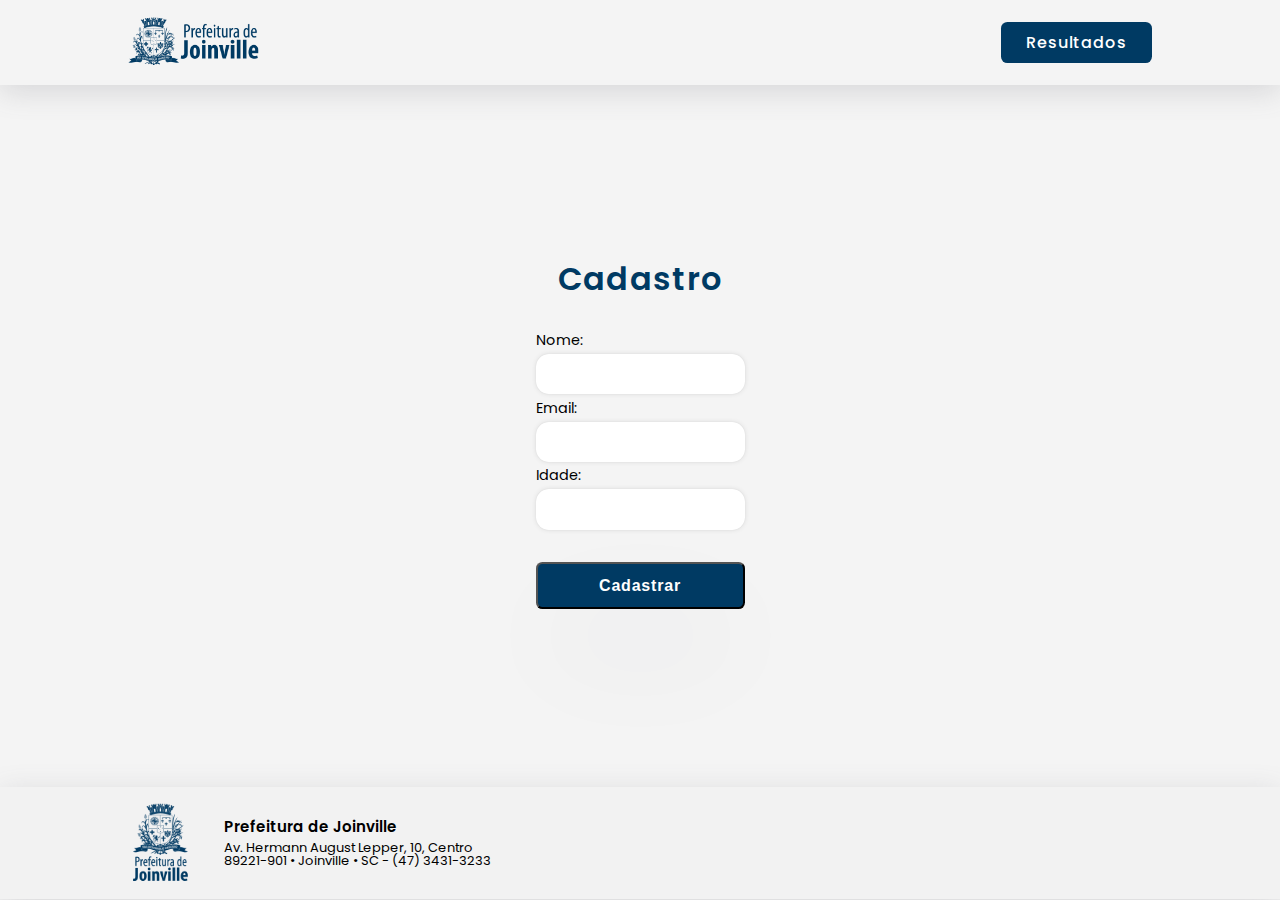
<file: pages/cadastro.html>
<!DOCTYPE html>
<html lang="pt-br">
  <head>
    <meta charset="UTF-8" />
    <meta name="viewport" content="width=device-width, initial-scale=1.0" />
    <title>Cadastro</title>
    <link rel="stylesheet" href="../css/reset.css" />
    <link rel="stylesheet" href="../css/style.css" />
    <link rel="stylesheet" href="../css/cadastros.css" />
  </head>
  <body>
    <header>
      <nav>
        <a href="../index.html">
          <img src="../img/joinville.png" alt="Joinville" />
        </a>
        <div class="button-result">
          <a href="./pages/resultados.html">Resultados</a>
        </div>
      </nav>
    </header>

    <main id="cadastroSection">
      <h2>Cadastro</h2>
      <form id="cadastroForm">
        <label for="nome">Nome:</label>
        <input type="text" id="nome" required />

        <label for="email">Email:</label>
        <input type="email" id="email" required />

        <label for="idade">Idade:</label>
        <input type="number" id="idade" required />

        <button type="submit">Cadastrar</button>
      </form>
    </main>

    <footer>
      <img src="../img/logoFooterPMJ-blue.png" alt="" />

      <div class="footer-info">
        <span> Prefeitura de Joinville </span>
        <p>
          Av. Hermann August Lepper, 10, Centro <br />89221-901 • Joinville • SC
          - (47) 3431-3233
        </p>
      </div>
    </footer>

    <script src="../js/cadastro.js"></script>
  </body>
</html>
</file>
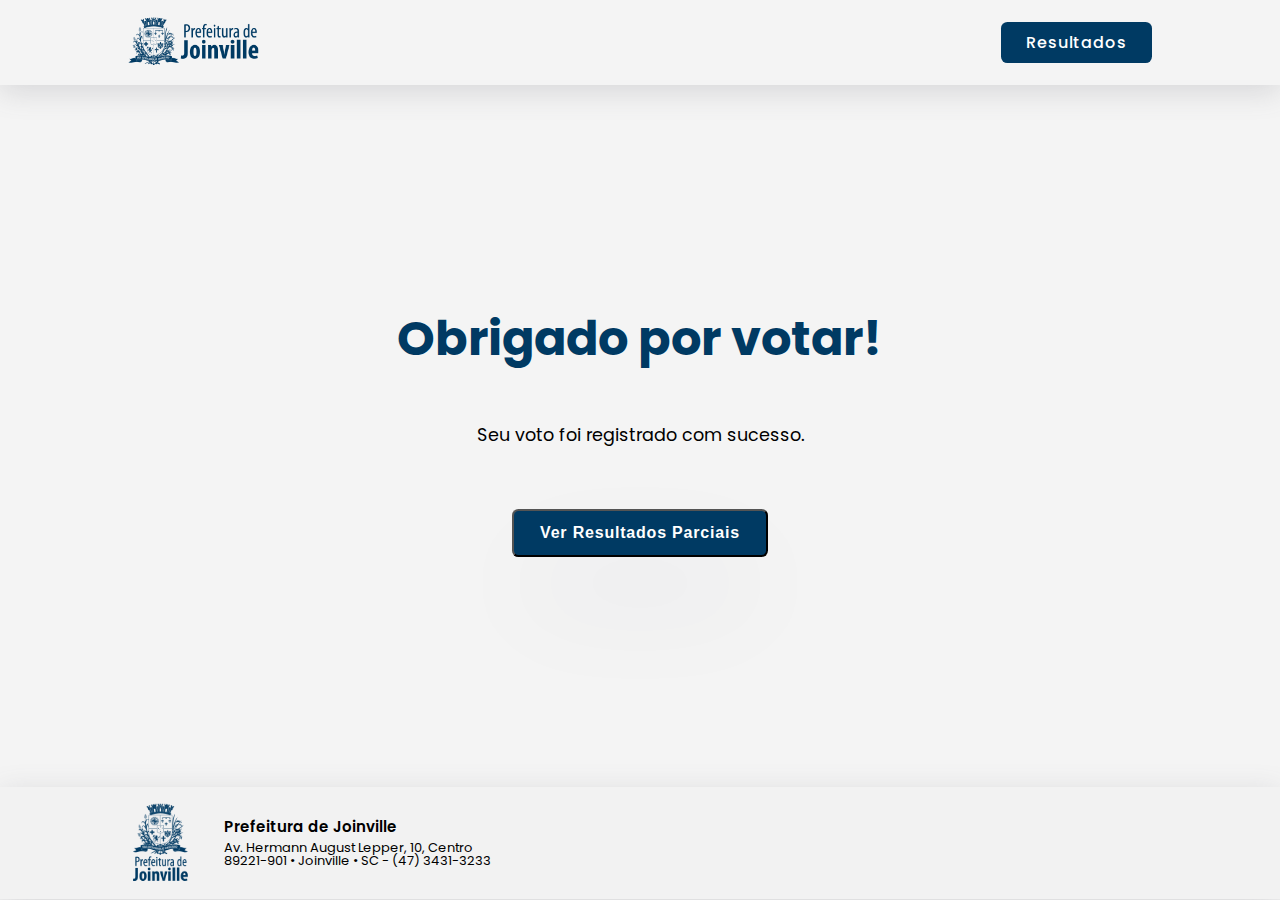
<file: pages/confirmacao.html>
<!DOCTYPE html>
<html lang="pt-br">
  <head>
    <meta charset="UTF-8" />
    <meta name="viewport" content="width=device-width, initial-scale=1.0" />
    <title>Confirmação de Voto</title>
    <link rel="stylesheet" href="../css/reset.css" />
    <link rel="stylesheet" href="../css/style.css" />
    <link rel="stylesheet" href="../css/confirmacao.css" />
  </head>
  <body>
    <header>
      <nav>
        <a href="../index.html">
          <img src="../img/joinville.png" alt="Joinville" />
        </a>
        <div class="button-result">
          <a href="./pages/resultados.html">Resultados</a>
        </div>
      </nav>
    </header>

    <main id="confirmacaoSection">
      <h2>Obrigado por votar!</h2>
      <p>Seu voto foi registrado com sucesso.</p>
      <button id="resultButton">
        <a href="resultados.html">Ver Resultados Parciais</a>
      </button>
    </main>

    <footer>
      <img src="../img/logoFooterPMJ-blue.png" alt="" />

      <div class="footer-info">
        <span> Prefeitura de Joinville </span>
        <p>
          Av. Hermann August Lepper, 10, Centro <br />89221-901 • Joinville • SC
          - (47) 3431-3233
        </p>
      </div>
    </footer>
  </body>
</html>
</file>
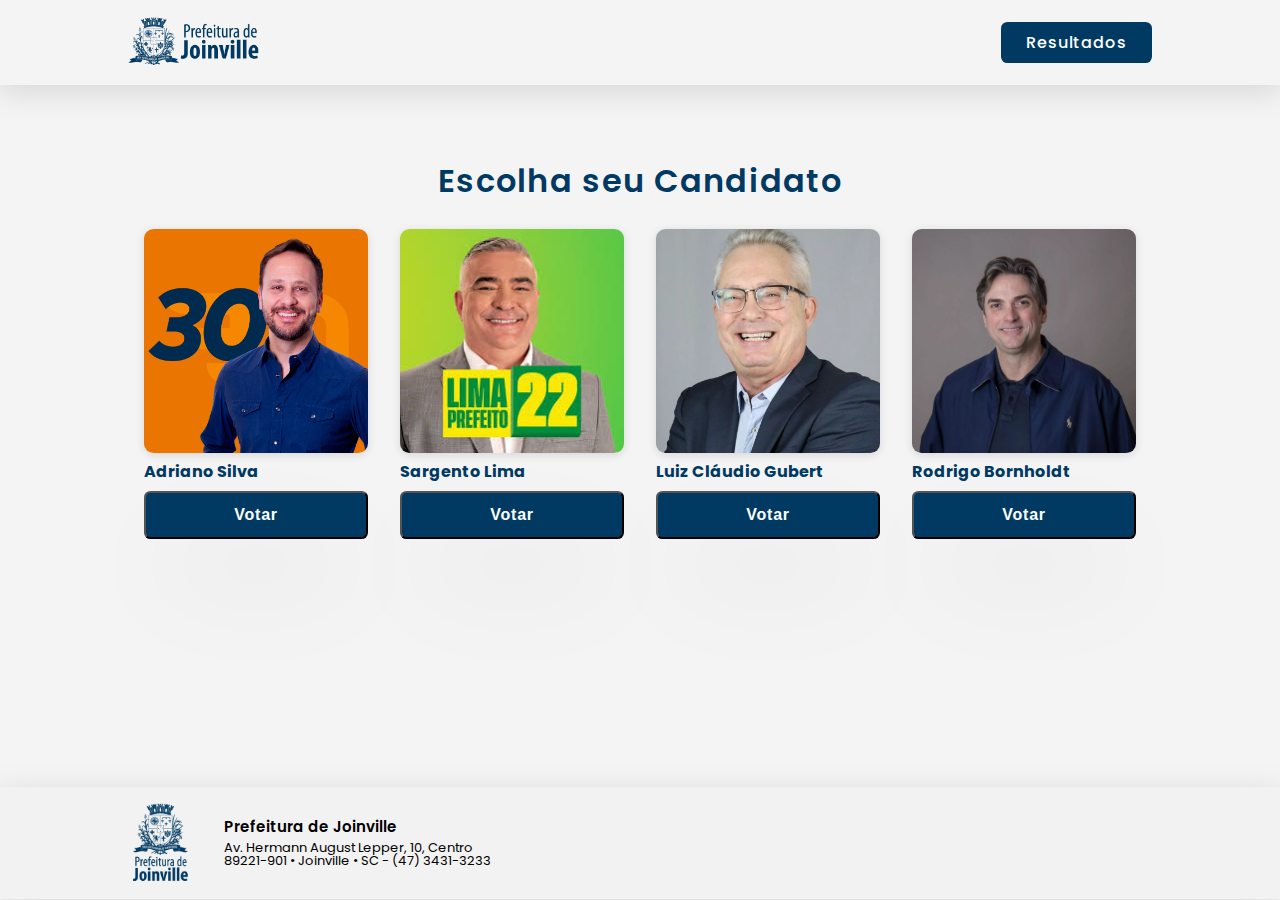
<file: pages/votacao.html>
<!DOCTYPE html>
<html lang="pt-br">
  <head>
    <meta charset="UTF-8" />
    <meta name="viewport" content="width=device-width, initial-scale=1.0" />
    <title>Votação</title>
    <link rel="stylesheet" href="../css/reset.css" />
    <link rel="stylesheet" href="../css/style.css" />
    <link rel="stylesheet" href="../css/votacao.css" />
  </head>
  <body>
    <header>
      <nav>
        <a href="../index.html">
          <img src="../img/joinville.png" alt="Joinville" />
        </a>
        <div class="button-result">
          <a href="./pages/resultados.html">Resultados</a>
        </div>
      </nav>
    </header>

    <main id="votacaoSection">
      <h2>Escolha seu Candidato</h2>
      <div class="candidatos">
        <div class="candidato">
          <img src="../img/candidato1.png" alt="Candidato 1" />
          <p>Adriano Silva</p>
          <button class="votarButton" data-candidato="1">Votar</button>
        </div>
        <div class="candidato">
          <img src="../img/candidato2.jpg" alt="Candidato 2" />
          <p>Sargento Lima</p>
          <button class="votarButton" data-candidato="2">Votar</button>
        </div>
        <div class="candidato">
          <img src="../img/candidato3.webp" alt="Candidato 3" />
          <p>Luiz Cláudio Gubert</p>
          <button class="votarButton" data-candidato="3">Votar</button>
        </div>
        <div class="candidato">
          <img src="../img/candidato4.jpg" alt="Candidato 4" />
          <p>Rodrigo Bornholdt</p>
          <button class="votarButton" data-candidato="4">Votar</button>
        </div>
      </div>
    </main>
    <footer>
      <img src="../img/logoFooterPMJ-blue.png" alt="" />

      <div class="footer-info">
        <span> Prefeitura de Joinville </span>
        <p>
          Av. Hermann August Lepper, 10, Centro <br />89221-901 • Joinville • SC
          - (47) 3431-3233
        </p>
      </div>
    </footer>

    <script src="../js/votacao.js"></script>
  </body>
</html>
</file>
<file: css/style.css>
@import url("https://fonts.googleapis.com/css2?family=Poppins:ital,wght@0,100;0,200;0,300;0,400;0,500;0,600;0,700;0,800;0,900;1,100;1,200;1,300;1,400;1,500;1,600;1,700;1,800;1,900&display=swap");

body {
  font-family: "Poppins", sans-serif;
  background-color: #f4f4f4;
  margin: 0;
  padding: 0;
}

nav {
  display: flex;
  justify-content: space-between;
  box-shadow: rgba(100, 100, 111, 0.2) 0px 7px 29px 0px;
  padding: 1rem 10%;
  align-items: center;
}

.button-result {
  padding: 0.8rem 1.6rem;
  border-radius: 0.4rem;
  background-color: #003a63;
  cursor: pointer;

  transition: all 0.18s;
  font-weight: 500;
  letter-spacing: 0.05rem;
  box-shadow: rgba(50, 50, 93, 0.25) 0px 50px 100px -20px,
    rgba(0, 0, 0, 0.3) 0px 30px 60px -30px;
}

.button-result a {
  text-decoration: none;
  color: white;
}

.button-result:hover {
  background-color: #03497a;
}

nav img {
  width: fit-content;
  height: 50px;
}

main {
  display: flex;

  align-items: center;
  flex-direction: column;
  padding: 1rem;
  height: calc(100vh - 230px);
}

footer {
  padding: 1rem 10%;
  box-shadow: rgba(100, 100, 111, 0.2) 0px 7px 29px 0px;
  background-color: #f2f2f2;
  display: flex;
  align-items: center;
  gap: 2rem;
}

footer img {
  width: fit-content;
  height: 80px;
}

.footer-info {
  display: flex;
  flex-direction: column;
  gap: 0.4rem;
}

.footer-info span {
  font-weight: 600;
  font-size: 15px;
}

.footer-info p {
  font-size: 13px;
}
</file>
<file: css/cadastros.css>
form {
  display: flex;
  flex-direction: column;
}

main {
  justify-content: center;
  gap: 2rem;
}

main h2 {
  font-size: 2rem;
  font-weight: 600;
  color: #003a63;
  letter-spacing: 0.08rem;
}

label {
  font-size: 0.9rem;
  padding: 0.4rem 0;
}

input {
  border-radius: 0.8rem;
  padding: 0.8rem 1rem;
  border: none;
  box-shadow: rgba(0, 0, 0, 0.1) 0px 0px 5px 0px,
    rgba(0, 0, 0, 0.1) 0px 0px 1px 0px;
}

input:focus {
  outline: none;
}

form button {
  margin-top: 2rem;
}

button {
  padding: 0.8rem 1.6rem;
  border-radius: 0.4rem;
  background-color: #003a63;
  cursor: pointer;
  transition: all 0.18s;
  transition: all 0.18s;
  font-weight: 600;
  font-size: 1rem;
  letter-spacing: 0.05rem;
  text-decoration: none;
  color: white;
  box-shadow: rgba(50, 50, 93, 0.25) 0px 50px 100px -20px,
    rgba(0, 0, 0, 0.3) 0px 30px 60px -30px;
}

button:hover {
  background-color: #03497a;
}
</file>
<file: css/confirmacao.css>
main h2 {
  font-size: 3rem;
  font-weight: 700;
  color: #003a63;
}

main p {
  font-size: 1.1rem;
}

main {
  justify-content: center;
  gap: 4rem;
}

button {
  padding: 0.8rem 1.6rem;
  border-radius: 0.4rem;
  background-color: #003a63;
  cursor: pointer;
  transition: all 0.18s;
  transition: all 0.18s;
  font-weight: 600;
  font-size: 1rem;
  letter-spacing: 0.05rem;

  box-shadow: rgba(50, 50, 93, 0.25) 0px 50px 100px -20px,
    rgba(0, 0, 0, 0.3) 0px 30px 60px -30px;
}

button:hover {
  background-color: #03497a;
}

button a {
  text-decoration: none;
  color: white;
}
</file>
<file: css/votacao.css>
.candidato img {
  width: 14rem;
  height: 14rem;
  object-fit: cover;
  border-radius: 0.6rem;
  box-shadow: rgba(99, 99, 99, 0.2) 0px 2px 8px 0px;
}

.candidatos {
  display: flex;
  flex-wrap: wrap;
  gap: 2rem;
}

main h2 {
  font-size: 2rem;
  font-weight: 600;
  color: #003a63;
  padding-top: 4rem;
  padding-bottom: 2rem;
  letter-spacing: 0.08rem;
}

.candidato {
  display: flex;
  flex-direction: column;
  gap: 0.7rem;
}

.candidato p {
  font-size: 1rem;
  font-weight: 700;
  color: #003a63;
}

button {
  padding: 0.8rem 1.6rem;
  border-radius: 0.4rem;
  background-color: #003a63;
  cursor: pointer;
  transition: all 0.18s;
  transition: all 0.18s;
  font-weight: 600;
  font-size: 1rem;
  letter-spacing: 0.05rem;
  text-decoration: none;
  color: white;
  box-shadow: rgba(50, 50, 93, 0.25) 0px 50px 100px -20px,
    rgba(0, 0, 0, 0.3) 0px 30px 60px -30px;
}

button:hover {
  background-color: #03497a;
}
</file>
